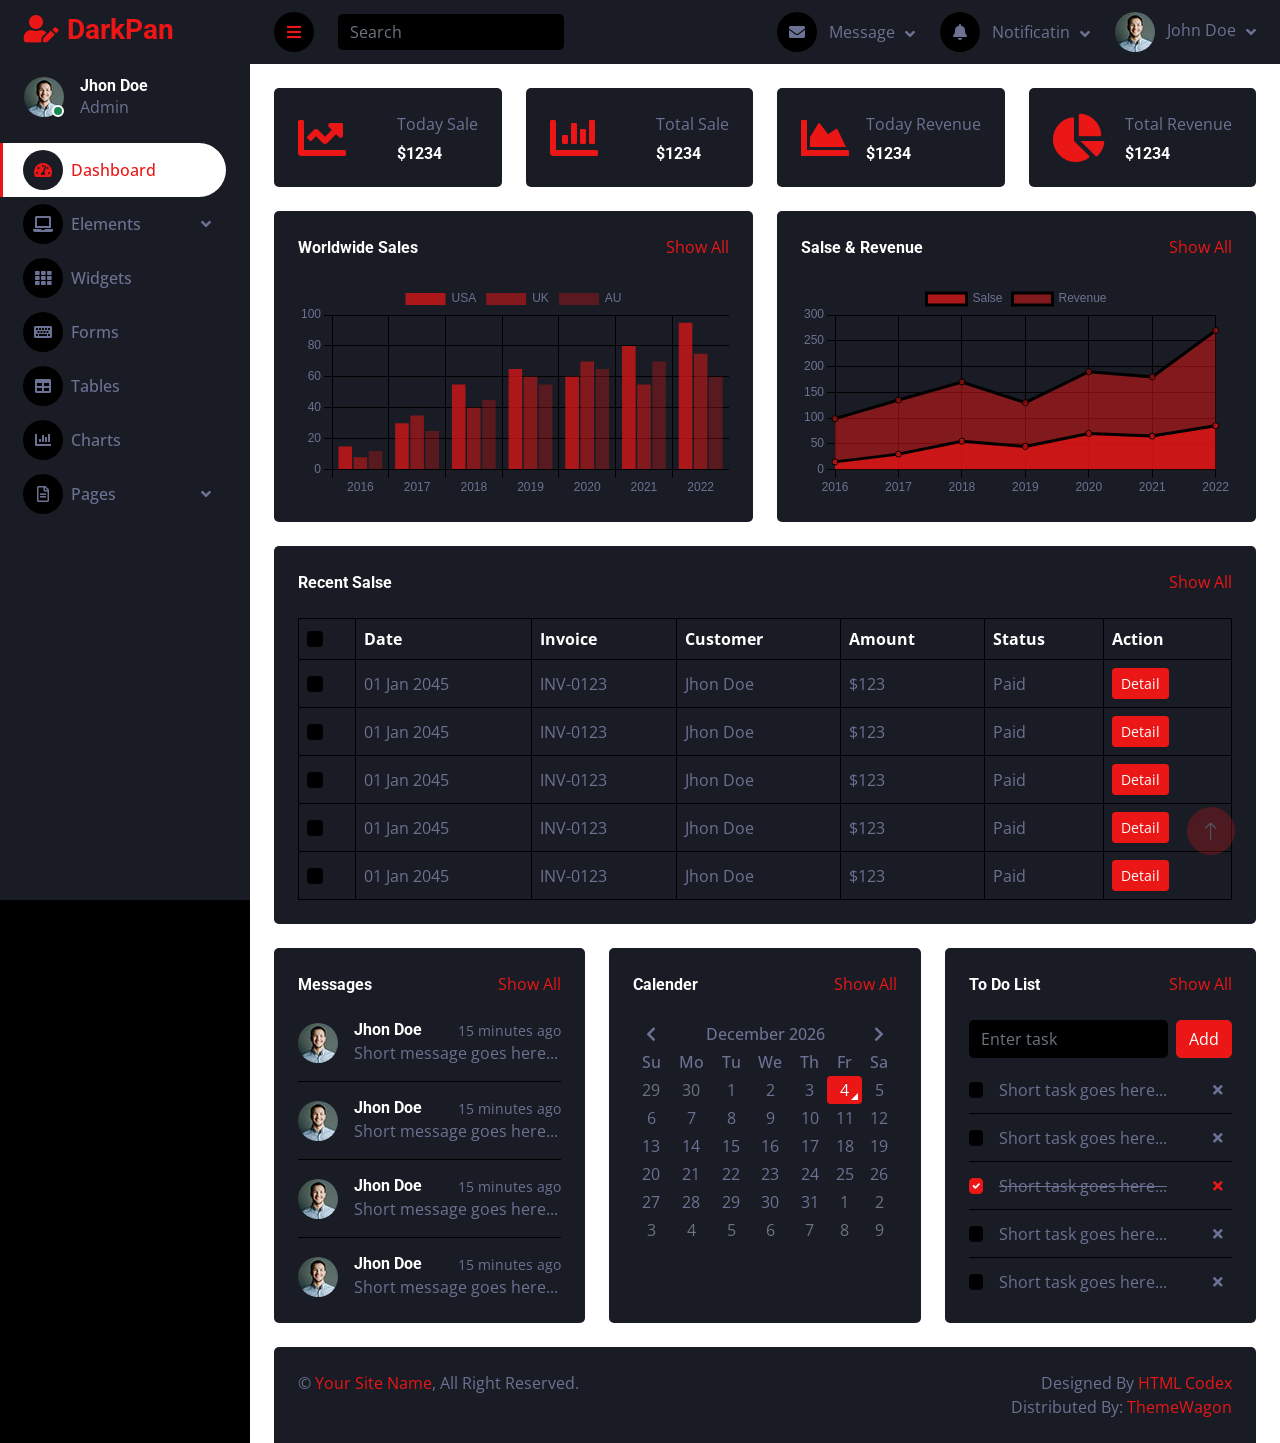
<file: WebBanGiay/WebBanGiay/wwwroot/Admin/index.html>
<!DOCTYPE html>
<html lang="en">

<head>
    <meta charset="utf-8">
    <title>DarkPan - Bootstrap 5 Admin Template</title>
    <meta content="width=device-width, initial-scale=1.0" name="viewport">
    <meta content="" name="keywords">
    <meta content="" name="description">

    <!-- Favicon -->
    <link href="img/favicon.ico" rel="icon">

    <!-- Google Web Fonts -->
    <link rel="preconnect" href="https://fonts.googleapis.com">
    <link rel="preconnect" href="https://fonts.gstatic.com" crossorigin>
    <link href="https://fonts.googleapis.com/css2?family=Open+Sans:wght@400;600&family=Roboto:wght@500;700&display=swap" rel="stylesheet"> 
    
    <!-- Icon Font Stylesheet -->
    <link href="https://cdnjs.cloudflare.com/ajax/libs/font-awesome/5.10.0/css/all.min.css" rel="stylesheet">
    <link href="https://cdn.jsdelivr.net/npm/bootstrap-icons@1.4.1/font/bootstrap-icons.css" rel="stylesheet">

    <!-- Libraries Stylesheet -->
    <link href="lib/owlcarousel/assets/owl.carousel.min.css" rel="stylesheet">
    <link href="lib/tempusdominus/css/tempusdominus-bootstrap-4.min.css" rel="stylesheet" />

    <!-- Customized Bootstrap Stylesheet -->
    <link href="css/bootstrap.min.css" rel="stylesheet">

    <!-- Template Stylesheet -->
    <link href="css/style.css" rel="stylesheet">
</head>

<body>
    <div class="container-fluid position-relative d-flex p-0">
        <!-- Spinner Start -->
        <div id="spinner" class="show bg-dark position-fixed translate-middle w-100 vh-100 top-50 start-50 d-flex align-items-center justify-content-center">
            <div class="spinner-border text-primary" style="width: 3rem; height: 3rem;" role="status">
                <span class="sr-only">Loading...</span>
            </div>
        </div>
        <!-- Spinner End -->


        <!-- Sidebar Start -->
        <div class="sidebar pe-4 pb-3">
            <nav class="navbar bg-secondary navbar-dark">
                <a href="index.html" class="navbar-brand mx-4 mb-3">
                    <h3 class="text-primary"><i class="fa fa-user-edit me-2"></i>DarkPan</h3>
                </a>
                <div class="d-flex align-items-center ms-4 mb-4">
                    <div class="position-relative">
                        <img class="rounded-circle" src="img/user.jpg" alt="" style="width: 40px; height: 40px;">
                        <div class="bg-success rounded-circle border border-2 border-white position-absolute end-0 bottom-0 p-1"></div>
                    </div>
                    <div class="ms-3">
                        <h6 class="mb-0">Jhon Doe</h6>
                        <span>Admin</span>
                    </div>
                </div>
                <div class="navbar-nav w-100">
                    <a href="index.html" class="nav-item nav-link active"><i class="fa fa-tachometer-alt me-2"></i>Dashboard</a>
                    <div class="nav-item dropdown">
                        <a href="#" class="nav-link dropdown-toggle" data-bs-toggle="dropdown"><i class="fa fa-laptop me-2"></i>Elements</a>
                        <div class="dropdown-menu bg-transparent border-0">
                            <a href="button.html" class="dropdown-item">Buttons</a>
                            <a href="typography.html" class="dropdown-item">Typography</a>
                            <a href="element.html" class="dropdown-item">Other Elements</a>
                        </div>
                    </div>
                    <a href="widget.html" class="nav-item nav-link"><i class="fa fa-th me-2"></i>Widgets</a>
                    <a href="form.html" class="nav-item nav-link"><i class="fa fa-keyboard me-2"></i>Forms</a>
                    <a href="table.html" class="nav-item nav-link"><i class="fa fa-table me-2"></i>Tables</a>
                    <a href="chart.html" class="nav-item nav-link"><i class="fa fa-chart-bar me-2"></i>Charts</a>
                    <div class="nav-item dropdown">
                        <a href="#" class="nav-link dropdown-toggle" data-bs-toggle="dropdown"><i class="far fa-file-alt me-2"></i>Pages</a>
                        <div class="dropdown-menu bg-transparent border-0">
                            <a href="signin.html" class="dropdown-item">Sign In</a>
                            <a href="signup.html" class="dropdown-item">Sign Up</a>
                            <a href="404.html" class="dropdown-item">404 Error</a>
                            <a href="blank.html" class="dropdown-item">Blank Page</a>
                        </div>
                    </div>
                </div>
            </nav>
        </div>
        <!-- Sidebar End -->


        <!-- Content Start -->
        <div class="content">
            <!-- Navbar Start -->
            <nav class="navbar navbar-expand bg-secondary navbar-dark sticky-top px-4 py-0">
                <a href="index.html" class="navbar-brand d-flex d-lg-none me-4">
                    <h2 class="text-primary mb-0"><i class="fa fa-user-edit"></i></h2>
                </a>
                <a href="#" class="sidebar-toggler flex-shrink-0">
                    <i class="fa fa-bars"></i>
                </a>
                <form class="d-none d-md-flex ms-4">
                    <input class="form-control bg-dark border-0" type="search" placeholder="Search">
                </form>
                <div class="navbar-nav align-items-center ms-auto">
                    <div class="nav-item dropdown">
                        <a href="#" class="nav-link dropdown-toggle" data-bs-toggle="dropdown">
                            <i class="fa fa-envelope me-lg-2"></i>
                            <span class="d-none d-lg-inline-flex">Message</span>
                        </a>
                        <div class="dropdown-menu dropdown-menu-end bg-secondary border-0 rounded-0 rounded-bottom m-0">
                            <a href="#" class="dropdown-item">
                                <div class="d-flex align-items-center">
                                    <img class="rounded-circle" src="img/user.jpg" alt="" style="width: 40px; height: 40px;">
                                    <div class="ms-2">
                                        <h6 class="fw-normal mb-0">Jhon send you a message</h6>
                                        <small>15 minutes ago</small>
                                    </div>
                                </div>
                            </a>
                            <hr class="dropdown-divider">
                            <a href="#" class="dropdown-item">
                                <div class="d-flex align-items-center">
                                    <img class="rounded-circle" src="img/user.jpg" alt="" style="width: 40px; height: 40px;">
                                    <div class="ms-2">
                                        <h6 class="fw-normal mb-0">Jhon send you a message</h6>
                                        <small>15 minutes ago</small>
                                    </div>
                                </div>
                            </a>
                            <hr class="dropdown-divider">
                            <a href="#" class="dropdown-item">
                                <div class="d-flex align-items-center">
                                    <img class="rounded-circle" src="img/user.jpg" alt="" style="width: 40px; height: 40px;">
                                    <div class="ms-2">
                                        <h6 class="fw-normal mb-0">Jhon send you a message</h6>
                                        <small>15 minutes ago</small>
                                    </div>
                                </div>
                            </a>
                            <hr class="dropdown-divider">
                            <a href="#" class="dropdown-item text-center">See all message</a>
                        </div>
                    </div>
                    <div class="nav-item dropdown">
                        <a href="#" class="nav-link dropdown-toggle" data-bs-toggle="dropdown">
                            <i class="fa fa-bell me-lg-2"></i>
                            <span class="d-none d-lg-inline-flex">Notificatin</span>
                        </a>
                        <div class="dropdown-menu dropdown-menu-end bg-secondary border-0 rounded-0 rounded-bottom m-0">
                            <a href="#" class="dropdown-item">
                                <h6 class="fw-normal mb-0">Profile updated</h6>
                                <small>15 minutes ago</small>
                            </a>
                            <hr class="dropdown-divider">
                            <a href="#" class="dropdown-item">
                                <h6 class="fw-normal mb-0">New user added</h6>
                                <small>15 minutes ago</small>
                            </a>
                            <hr class="dropdown-divider">
                            <a href="#" class="dropdown-item">
                                <h6 class="fw-normal mb-0">Password changed</h6>
                                <small>15 minutes ago</small>
                            </a>
                            <hr class="dropdown-divider">
                            <a href="#" class="dropdown-item text-center">See all notifications</a>
                        </div>
                    </div>
                    <div class="nav-item dropdown">
                        <a href="#" class="nav-link dropdown-toggle" data-bs-toggle="dropdown">
                            <img class="rounded-circle me-lg-2" src="img/user.jpg" alt="" style="width: 40px; height: 40px;">
                            <span class="d-none d-lg-inline-flex">John Doe</span>
                        </a>
                        <div class="dropdown-menu dropdown-menu-end bg-secondary border-0 rounded-0 rounded-bottom m-0">
                            <a href="#" class="dropdown-item">My Profile</a>
                            <a href="#" class="dropdown-item">Settings</a>
                            <a href="#" class="dropdown-item">Log Out</a>
                        </div>
                    </div>
                </div>
            </nav>
            <!-- Navbar End -->


            <!-- Sale & Revenue Start -->
            <div class="container-fluid pt-4 px-4">
                <div class="row g-4">
                    <div class="col-sm-6 col-xl-3">
                        <div class="bg-secondary rounded d-flex align-items-center justify-content-between p-4">
                            <i class="fa fa-chart-line fa-3x text-primary"></i>
                            <div class="ms-3">
                                <p class="mb-2">Today Sale</p>
                                <h6 class="mb-0">$1234</h6>
                            </div>
                        </div>
                    </div>
                    <div class="col-sm-6 col-xl-3">
                        <div class="bg-secondary rounded d-flex align-items-center justify-content-between p-4">
                            <i class="fa fa-chart-bar fa-3x text-primary"></i>
                            <div class="ms-3">
                                <p class="mb-2">Total Sale</p>
                                <h6 class="mb-0">$1234</h6>
                            </div>
                        </div>
                    </div>
                    <div class="col-sm-6 col-xl-3">
                        <div class="bg-secondary rounded d-flex align-items-center justify-content-between p-4">
                            <i class="fa fa-chart-area fa-3x text-primary"></i>
                            <div class="ms-3">
                                <p class="mb-2">Today Revenue</p>
                                <h6 class="mb-0">$1234</h6>
                            </div>
                        </div>
                    </div>
                    <div class="col-sm-6 col-xl-3">
                        <div class="bg-secondary rounded d-flex align-items-center justify-content-between p-4">
                            <i class="fa fa-chart-pie fa-3x text-primary"></i>
                            <div class="ms-3">
                                <p class="mb-2">Total Revenue</p>
                                <h6 class="mb-0">$1234</h6>
                            </div>
                        </div>
                    </div>
                </div>
            </div>
            <!-- Sale & Revenue End -->


            <!-- Sales Chart Start -->
            <div class="container-fluid pt-4 px-4">
                <div class="row g-4">
                    <div class="col-sm-12 col-xl-6">
                        <div class="bg-secondary text-center rounded p-4">
                            <div class="d-flex align-items-center justify-content-between mb-4">
                                <h6 class="mb-0">Worldwide Sales</h6>
                                <a href="">Show All</a>
                            </div>
                            <canvas id="worldwide-sales"></canvas>
                        </div>
                    </div>
                    <div class="col-sm-12 col-xl-6">
                        <div class="bg-secondary text-center rounded p-4">
                            <div class="d-flex align-items-center justify-content-between mb-4">
                                <h6 class="mb-0">Salse & Revenue</h6>
                                <a href="">Show All</a>
                            </div>
                            <canvas id="salse-revenue"></canvas>
                        </div>
                    </div>
                </div>
            </div>
            <!-- Sales Chart End -->


            <!-- Recent Sales Start -->
            <div class="container-fluid pt-4 px-4">
                <div class="bg-secondary text-center rounded p-4">
                    <div class="d-flex align-items-center justify-content-between mb-4">
                        <h6 class="mb-0">Recent Salse</h6>
                        <a href="">Show All</a>
                    </div>
                    <div class="table-responsive">
                        <table class="table text-start align-middle table-bordered table-hover mb-0">
                            <thead>
                                <tr class="text-white">
                                    <th scope="col"><input class="form-check-input" type="checkbox"></th>
                                    <th scope="col">Date</th>
                                    <th scope="col">Invoice</th>
                                    <th scope="col">Customer</th>
                                    <th scope="col">Amount</th>
                                    <th scope="col">Status</th>
                                    <th scope="col">Action</th>
                                </tr>
                            </thead>
                            <tbody>
                                <tr>
                                    <td><input class="form-check-input" type="checkbox"></td>
                                    <td>01 Jan 2045</td>
                                    <td>INV-0123</td>
                                    <td>Jhon Doe</td>
                                    <td>$123</td>
                                    <td>Paid</td>
                                    <td><a class="btn btn-sm btn-primary" href="">Detail</a></td>
                                </tr>
                                <tr>
                                    <td><input class="form-check-input" type="checkbox"></td>
                                    <td>01 Jan 2045</td>
                                    <td>INV-0123</td>
                                    <td>Jhon Doe</td>
                                    <td>$123</td>
                                    <td>Paid</td>
                                    <td><a class="btn btn-sm btn-primary" href="">Detail</a></td>
                                </tr>
                                <tr>
                                    <td><input class="form-check-input" type="checkbox"></td>
                                    <td>01 Jan 2045</td>
                                    <td>INV-0123</td>
                                    <td>Jhon Doe</td>
                                    <td>$123</td>
                                    <td>Paid</td>
                                    <td><a class="btn btn-sm btn-primary" href="">Detail</a></td>
                                </tr>
                                <tr>
                                    <td><input class="form-check-input" type="checkbox"></td>
                                    <td>01 Jan 2045</td>
                                    <td>INV-0123</td>
                                    <td>Jhon Doe</td>
                                    <td>$123</td>
                                    <td>Paid</td>
                                    <td><a class="btn btn-sm btn-primary" href="">Detail</a></td>
                                </tr>
                                <tr>
                                    <td><input class="form-check-input" type="checkbox"></td>
                                    <td>01 Jan 2045</td>
                                    <td>INV-0123</td>
                                    <td>Jhon Doe</td>
                                    <td>$123</td>
                                    <td>Paid</td>
                                    <td><a class="btn btn-sm btn-primary" href="">Detail</a></td>
                                </tr>
                            </tbody>
                        </table>
                    </div>
                </div>
            </div>
            <!-- Recent Sales End -->


            <!-- Widgets Start -->
            <div class="container-fluid pt-4 px-4">
                <div class="row g-4">
                    <div class="col-sm-12 col-md-6 col-xl-4">
                        <div class="h-100 bg-secondary rounded p-4">
                            <div class="d-flex align-items-center justify-content-between mb-2">
                                <h6 class="mb-0">Messages</h6>
                                <a href="">Show All</a>
                            </div>
                            <div class="d-flex align-items-center border-bottom py-3">
                                <img class="rounded-circle flex-shrink-0" src="img/user.jpg" alt="" style="width: 40px; height: 40px;">
                                <div class="w-100 ms-3">
                                    <div class="d-flex w-100 justify-content-between">
                                        <h6 class="mb-0">Jhon Doe</h6>
                                        <small>15 minutes ago</small>
                                    </div>
                                    <span>Short message goes here...</span>
                                </div>
                            </div>
                            <div class="d-flex align-items-center border-bottom py-3">
                                <img class="rounded-circle flex-shrink-0" src="img/user.jpg" alt="" style="width: 40px; height: 40px;">
                                <div class="w-100 ms-3">
                                    <div class="d-flex w-100 justify-content-between">
                                        <h6 class="mb-0">Jhon Doe</h6>
                                        <small>15 minutes ago</small>
                                    </div>
                                    <span>Short message goes here...</span>
                                </div>
                            </div>
                            <div class="d-flex align-items-center border-bottom py-3">
                                <img class="rounded-circle flex-shrink-0" src="img/user.jpg" alt="" style="width: 40px; height: 40px;">
                                <div class="w-100 ms-3">
                                    <div class="d-flex w-100 justify-content-between">
                                        <h6 class="mb-0">Jhon Doe</h6>
                                        <small>15 minutes ago</small>
                                    </div>
                                    <span>Short message goes here...</span>
                                </div>
                            </div>
                            <div class="d-flex align-items-center pt-3">
                                <img class="rounded-circle flex-shrink-0" src="img/user.jpg" alt="" style="width: 40px; height: 40px;">
                                <div class="w-100 ms-3">
                                    <div class="d-flex w-100 justify-content-between">
                                        <h6 class="mb-0">Jhon Doe</h6>
                                        <small>15 minutes ago</small>
                                    </div>
                                    <span>Short message goes here...</span>
                                </div>
                            </div>
                        </div>
                    </div>
                    <div class="col-sm-12 col-md-6 col-xl-4">
                        <div class="h-100 bg-secondary rounded p-4">
                            <div class="d-flex align-items-center justify-content-between mb-4">
                                <h6 class="mb-0">Calender</h6>
                                <a href="">Show All</a>
                            </div>
                            <div id="calender"></div>
                        </div>
                    </div>
                    <div class="col-sm-12 col-md-6 col-xl-4">
                        <div class="h-100 bg-secondary rounded p-4">
                            <div class="d-flex align-items-center justify-content-between mb-4">
                                <h6 class="mb-0">To Do List</h6>
                                <a href="">Show All</a>
                            </div>
                            <div class="d-flex mb-2">
                                <input class="form-control bg-dark border-0" type="text" placeholder="Enter task">
                                <button type="button" class="btn btn-primary ms-2">Add</button>
                            </div>
                            <div class="d-flex align-items-center border-bottom py-2">
                                <input class="form-check-input m-0" type="checkbox">
                                <div class="w-100 ms-3">
                                    <div class="d-flex w-100 align-items-center justify-content-between">
                                        <span>Short task goes here...</span>
                                        <button class="btn btn-sm"><i class="fa fa-times"></i></button>
                                    </div>
                                </div>
                            </div>
                            <div class="d-flex align-items-center border-bottom py-2">
                                <input class="form-check-input m-0" type="checkbox">
                                <div class="w-100 ms-3">
                                    <div class="d-flex w-100 align-items-center justify-content-between">
                                        <span>Short task goes here...</span>
                                        <button class="btn btn-sm"><i class="fa fa-times"></i></button>
                                    </div>
                                </div>
                            </div>
                            <div class="d-flex align-items-center border-bottom py-2">
                                <input class="form-check-input m-0" type="checkbox" checked>
                                <div class="w-100 ms-3">
                                    <div class="d-flex w-100 align-items-center justify-content-between">
                                        <span><del>Short task goes here...</del></span>
                                        <button class="btn btn-sm text-primary"><i class="fa fa-times"></i></button>
                                    </div>
                                </div>
                            </div>
                            <div class="d-flex align-items-center border-bottom py-2">
                                <input class="form-check-input m-0" type="checkbox">
                                <div class="w-100 ms-3">
                                    <div class="d-flex w-100 align-items-center justify-content-between">
                                        <span>Short task goes here...</span>
                                        <button class="btn btn-sm"><i class="fa fa-times"></i></button>
                                    </div>
                                </div>
                            </div>
                            <div class="d-flex align-items-center pt-2">
                                <input class="form-check-input m-0" type="checkbox">
                                <div class="w-100 ms-3">
                                    <div class="d-flex w-100 align-items-center justify-content-between">
                                        <span>Short task goes here...</span>
                                        <button class="btn btn-sm"><i class="fa fa-times"></i></button>
                                    </div>
                                </div>
                            </div>
                        </div>
                    </div>
                </div>
            </div>
            <!-- Widgets End -->


            <!-- Footer Start -->
            <div class="container-fluid pt-4 px-4">
                <div class="bg-secondary rounded-top p-4">
                    <div class="row">
                        <div class="col-12 col-sm-6 text-center text-sm-start">
                            &copy; <a href="#">Your Site Name</a>, All Right Reserved. 
                        </div>
                        <div class="col-12 col-sm-6 text-center text-sm-end">
                            <!--/*** This template is free as long as you keep the footer author’s credit link/attribution link/backlink. If you'd like to use the template without the footer author’s credit link/attribution link/backlink, you can purchase the Credit Removal License from "https://htmlcodex.com/credit-removal". Thank you for your support. ***/-->
                            Designed By <a href="https://htmlcodex.com">HTML Codex</a>
                            <br>Distributed By: <a href="https://themewagon.com" target="_blank">ThemeWagon</a>
                        </div>
                    </div>
                </div>
            </div>
            <!-- Footer End -->
        </div>
        <!-- Content End -->


        <!-- Back to Top -->
        <a href="#" class="btn btn-lg btn-primary btn-lg-square back-to-top"><i class="bi bi-arrow-up"></i></a>
    </div>

    <!-- JavaScript Libraries -->
    <script src="https://code.jquery.com/jquery-3.4.1.min.js"></script>
    <script src="https://cdn.jsdelivr.net/npm/bootstrap@5.0.0/dist/js/bootstrap.bundle.min.js"></script>
    <script src="lib/chart/chart.min.js"></script>
    <script src="lib/easing/easing.min.js"></script>
    <script src="lib/waypoints/waypoints.min.js"></script>
    <script src="lib/owlcarousel/owl.carousel.min.js"></script>
    <script src="lib/tempusdominus/js/moment.min.js"></script>
    <script src="lib/tempusdominus/js/moment-timezone.min.js"></script>
    <script src="lib/tempusdominus/js/tempusdominus-bootstrap-4.min.js"></script>

    <!-- Template Javascript -->
    <script src="js/main.js"></script>
</body>

</html>
</file>
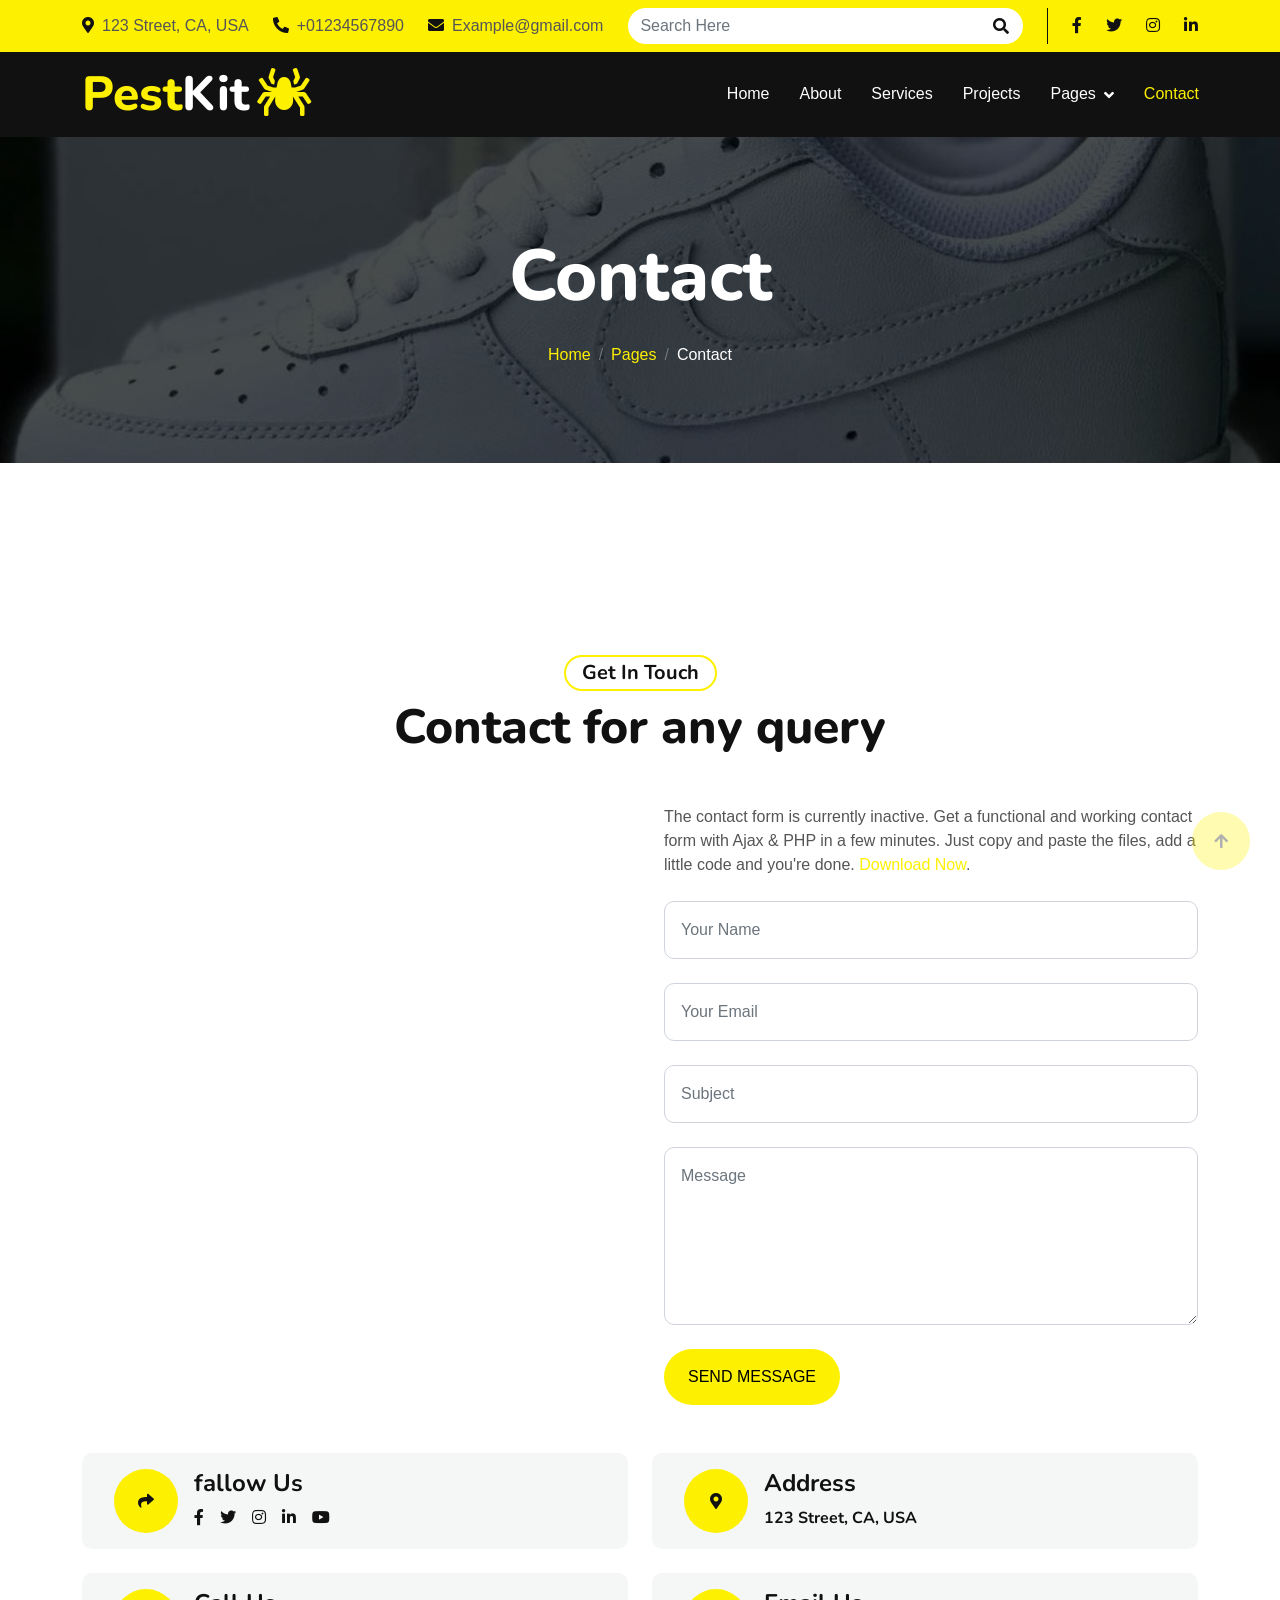
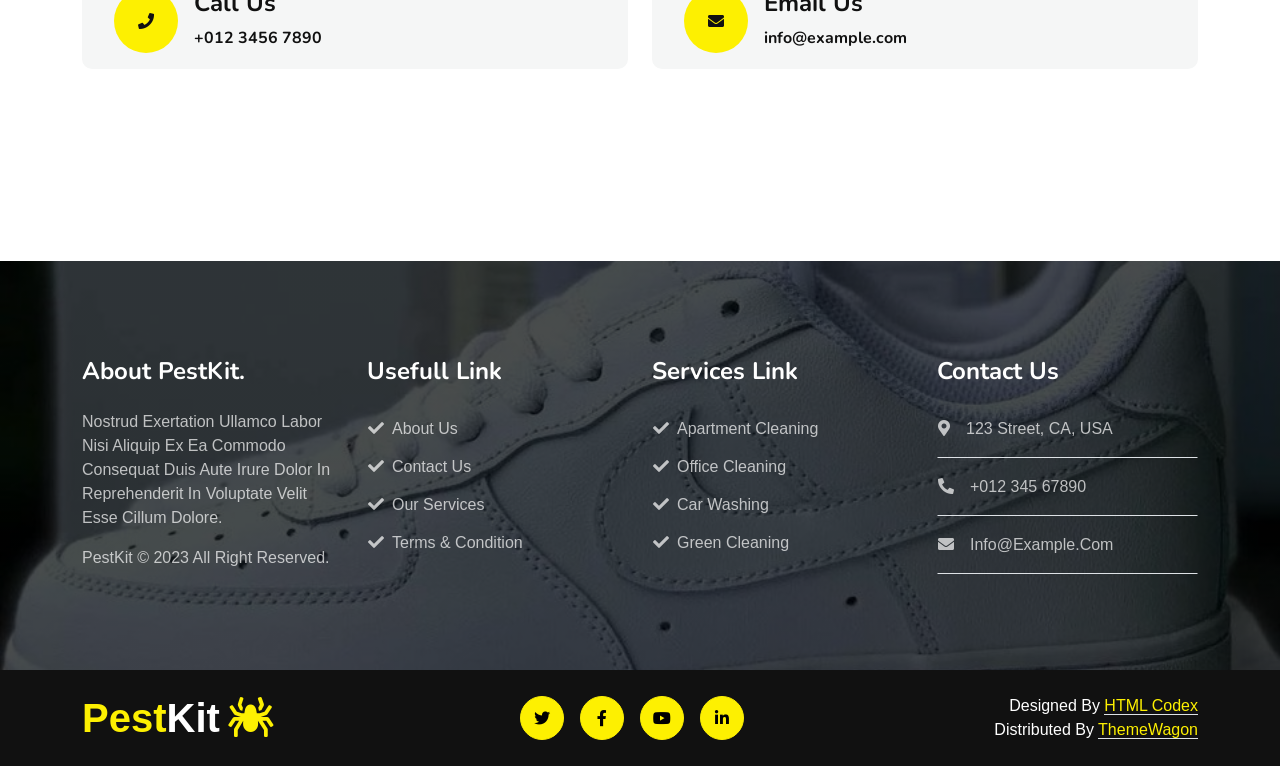
<file: WebBanGiay/WebBanGiay/wwwroot/contact.html>
<!DOCTYPE html>
<html lang="en">

    <head>
        <meta charset="utf-8">
        <title>PestKit - Pest Control Website Template</title>
        <meta content="width=device-width, initial-scale=1.0" name="viewport">
        <meta content="" name="keywords">
        <meta content="" name="description">

        <!-- Google Web Fonts -->
        <link rel="preconnect" href="https://fonts.googleapis.com">
        <link rel="preconnect" href="https://fonts.gstatic.com" crossorigin>
        <link href="https://fonts.googleapis.com/css2?family=Nunito:wght@600;700;800&display=swap" rel="stylesheet"> 
        <link href="https://fonts.googleapis.com/css2?family=Open+Sans:wght@400;500&display=swap" rel="stylesheet">

        <!-- Icon Font Stylesheet -->
        <link href="https://cdnjs.cloudflare.com/ajax/libs/font-awesome/5.10.0/css/all.min.css" rel="stylesheet">
        <link href="https://cdn.jsdelivr.net/npm/bootstrap-icons@1.4.1/font/bootstrap-icons.css" rel="stylesheet">

        <!-- Libraries Stylesheet -->
        <link href="lib/animate/animate.min.css" rel="stylesheet">
        <link href="lib/owlcarousel/assets/owl.carousel.min.css" rel="stylesheet">

        <!-- Customized Bootstrap Stylesheet -->
        <link href="css/bootstrap.min.css" rel="stylesheet">

        <!-- Template Stylesheet -->
        <link href="css/style.css" rel="stylesheet">
    </head>

    <body>
        <!-- Spinner Start -->
        <div id="spinner" class="show w-100 vh-100 bg-white position-fixed translate-middle top-50 start-50 d-flex align-items-center justify-content-center">
            <div class="spinner-grow text-primary" role="status"></div>
        </div>
        <!-- Spinner End -->

        <!-- Topbar Start -->
        <div class="container-fluid topbar-top bg-primary">
            <div class="container">
                <div class="d-flex justify-content-between topbar py-2">
                    <div class="d-flex align-items-center flex-shrink-0 topbar-info">
                        <a href="#" class="me-4 text-secondary"><i class="fas fa-map-marker-alt me-2 text-dark"></i>123 Street, CA, USA</a>
                        <a href="#" class="me-4 text-secondary"><i class="fas fa-phone-alt me-2 text-dark"></i>+01234567890</a>
                        <a href="#" class="text-secondary"><i class="fas fa-envelope me-2 text-dark"></i>Example@gmail.com</a>
                    </div>
                    <div class="text-end pe-4 me-4 border-end border-dark search-btn">
                        <div class="search-form">
                            <form method="post" action="index.html">
                                <div class="form-group">
                                    <div class="d-flex">
                                        <input type="search" class="form-control border-0 rounded-pill" name="search-input" value="" placeholder="Search Here" required=""/>
                                        <button type="submit" value="Search Now!" class="btn"><i class="fa fa-search text-dark"></i></button>
                                    </div>
                                </div>
                            </form>
                        </div>
                    </div>
                    <div class="d-flex align-items-center justify-content-center topbar-icon">
                        <a href="#" class="me-4"><i class="fab fa-facebook-f text-dark"></i></a>
                        <a href="#" class="me-4"><i class="fab fa-twitter text-dark"></i></a>
                        <a href="#" class="me-4"><i class="fab fa-instagram text-dark"></i></a>
                        <a href="#" class=""><i class="fab fa-linkedin-in text-dark"></i></a>
                    </div>
                </div>
            </div>
        </div>
        <!-- Topbar End -->


        <!-- Navbar Start -->
        <div class="container-fluid bg-dark">
            <div class="container">
                <nav class="navbar navbar-dark navbar-expand-lg py-lg-0">
                    <a href="index.html" class="navbar-brand">
                        <h1 class="text-primary mb-0 display-5">Pest<span class="text-white">Kit</span><i class="fa fa-spider text-primary ms-2"></i></h1>
                    </a>
                    <button class="navbar-toggler bg-primary" type="button" data-bs-toggle="collapse" data-bs-target="#navbarCollapse">
                        <span class="fa fa-bars text-dark"></span>
                    </button>
                    <div class="collapse navbar-collapse me-n3" id="navbarCollapse">
                        <div class="navbar-nav ms-auto">
                            <a href="index.html" class="nav-item nav-link">Home</a>
                            <a href="about.html" class="nav-item nav-link">About</a>
                            <a href="service.html" class="nav-item nav-link">Services</a>
                            <a href="project.html" class="nav-item nav-link">Projects</a>
                            <div class="nav-item dropdown">
                                <a href="#" class="nav-link dropdown-toggle" data-bs-toggle="dropdown">Pages</a>
                                <div class="dropdown-menu m-0 bg-primary">
                                    <a href="price.html" class="dropdown-item">Pricing Plan</a>
                                    <a href="blog.html" class="dropdown-item">Blog Post</a>
                                    <a href="team.html" class="dropdown-item">Team Members</a>
                                    <a href="testimonial.html" class="dropdown-item">Testimonial</a>
                                    <a href="404.html" class="dropdown-item">404 Page</a>
                                </div>
                            </div>
                            <a href="contact.html" class="nav-item nav-link active">Contact</a>
                        </div>
                    </div>
                </nav>
            </div>
        </div>
        <!-- Navbar End -->

        
        <!-- Page Header Start -->
        <div class="container-fluid page-header py-5">
            <div class="container text-center py-5">
                <h1 class="display-2 text-white mb-4 animated slideInDown">Contact</h1>
                <nav aria-label="breadcrumb">
                    <ol class="breadcrumb justify-content-center mb-0 animated slideInDown">
                        <li class="breadcrumb-item"><a href="#">Home</a></li>
                        <li class="breadcrumb-item"><a href="#">Pages</a></li>
                        <li class="breadcrumb-item text-white" aria-current="page">Contact</li>
                    </ol>
                </nav>
            </div>
        </div>
        <!-- Page Header End -->


        <!-- Contact Start -->
        <div class="container-fluid py-5">
            <div class="container py-5">
                <div class="text-center mb-5 wow fadeInUp" data-wow-delay=".3s">
                    <h5 class="mb-2 px-3 py-1 text-dark rounded-pill d-inline-block border border-2 border-primary">Get In Touch</h5>
                    <h1 class="display-5 w-50 mx-auto">Contact for any query</h1>
                </div>
                <div class="row g-5 mb-5">
                    <div class="col-lg-6 wow fadeInUp" data-wow-delay=".3s">
                        <div class="h-100">
                            <iframe src="https://www.google.com/maps/embed?pb=!1m18!1m12!1m3!1d3001583.639214438!2d-78.4099249913019!3d42.71993723844549!2m3!1f0!2f0!3f0!3m2!1i1024!2i768!4f13.1!3m3!1m2!1s0x4ccc4bf0f123a5a9%3A0xddcfc6c1de189567!2sNew%20York%2C%20USA!5e0!3m2!1sen!2sbd!4v1687175686342!5m2!1sen!2sbd" class="border-0 rounded w-100 h-100" allowfullscreen="" loading="lazy" referrerpolicy="no-referrer-when-downgrade"></iframe>
                        </div>
                    </div>
                    <div class="col-lg-6 wow fadeInUp" data-wow-delay=".5s">
						<p class="mb-4">The contact form is currently inactive. Get a functional and working contact form with Ajax & PHP in a few minutes. Just copy and paste the files, add a little code and you're done. <a href="https://htmlcodex.com/contact-form">Download Now</a>.</p>
                        <div class="rounded contact-form">
                            <div class="mb-4">
                                <input type="text" class="form-control p-3" placeholder="Your Name">
                            </div>
                            <div class="mb-4">
                                <input type="email" class="form-control p-3" placeholder="Your Email">
                            </div>
                            <div class="mb-4">
                                <input type="text" class="form-control p-3" placeholder="Subject">
                            </div>
                            <div class="mb-4">
                                <textarea class="w-100 form-control p-3" rows="6" cols="10" placeholder="Message"></textarea>
                            </div>
                            <button class="btn btn-primary border-0 py-3 px-4 rounded-pill" type="button">Send Message</button>
                        </div>
                    </div>
                </div>
                <div class="row g-4 wow fadeInUp" data-wow-delay=".3s">
                    <div class="col-xxl-3 col-lg-6 col-md-6 col-sm-12">
                        <div class="d-flex bg-light p-3 rounded contact-btn-link">
                            <div class="flex-shrink-0 d-flex align-items-center justify-content-center bg-primary rounded-circle p-3 ms-3" style="width: 64px; height: 64px;">
                                <i class="fa fa-share text-dark"></i>
                            </div>
                            <div class="ms-3 contact-link">
                                <h4 class="text-dark">fallow Us</h4>
                                <div class="d-flex justify-content-center">
                                    <a class="pe-2" href="#"><i class="fab fa-facebook-f text-dark"></i></a>
                                    <a class="px-2" href="#"><i class="fab fa-twitter text-dark"></i></a>
                                    <a class="px-2" href="#"><i class="fab fa-instagram text-dark"></i></a>
                                    <a class="px-2" href="#"><i class="fab fa-linkedin-in text-dark"></i></a>
                                    <a class="px-2" href="#"><i class="fab fa-youtube text-dark"></i></a>
                                </div>
                            </div>
                        </div>
                    </div>
                    <div class="col-xxl-3 col-lg-6 col-md-6 col-sm-12">
                        <div class="d-flex bg-light p-3 rounded contact-btn-link">
                            <div class="d-flex align-items-center justify-content-center bg-primary rounded-circle p-3 ms-3" style="width: 64px; height: 64px;">
                                <i class="fas fa-map-marker-alt text-dark"></i>
                            </div>
                            <div class="ms-3 contact-link">
                                <h4 class="text-dark">Address</h4>
                                <a href="#">
                                    <h5 class="text-dark d-inline fs-6">123 Street, CA, USA</h5>
                                </a>
                            </div>
                        </div>
                    </div>
                    <div class="col-xxl-3 col-lg-6 col-md-6 col-sm-12">
                        <div class="d-flex bg-light p-3 rounded contact-btn-link">
                            <div class="d-flex align-items-center justify-content-center bg-primary rounded-circle p-3 ms-3" style="width: 64px; height: 64px;">
                                <i class="fa fa-phone text-dark"></i>
                            </div>
                            <div class="ms-3 contact-link">
                                <h4 class="text-dark">Call Us</h4>
                                <a class="h5 text-dark fs-6" href="tel:+0123456789">+012 3456 7890</a>
                            </div>
                        </div>
                    </div>
                    <div class="col-xxl-3 col-lg-6 col-md-6 col-sm-12">
                        <div class="d-flex bg-light p-3 rounded contact-btn-link">
                            <div class="d-flex align-items-center justify-content-center bg-primary rounded-circle p-3 ms-3" style="width: 64px; height: 64px;">
                                <i class="fa fa-envelope text-dark"></i>
                            </div>
                            <div class="ms-3 contact-link">
                                <h4 class="text-dark">Email Us</h4>
                                <a class="h5 text-dark fs-6" href="#">info@example.com</a>
                            </div>
                        </div>
                    </div>
                </div>
            </div>
        </div>
        <!-- Contact End -->


        <!-- Footer Start -->
        <div class="container-fluid footer py-5 wow fadeIn" data-wow-delay=".3s">
            <div class="container py-5">
                <div class="row g-4 footer-inner">
                    <div class="col-lg-3 col-md-6">
                        <div class="footer-item">
                            <h4 class="text-white fw-bold mb-4">About PestKit.</h4>
                            <p>Nostrud exertation ullamco labor nisi aliquip ex ea commodo consequat duis aute irure dolor in reprehenderit in voluptate velit esse cillum dolore.</p>
                            <p class="mb-0"><a class="" href="#">PestKit </a> &copy; 2023 All Right Reserved.</p>
                        </div>
                    </div>
                    <div class="col-lg-3 col-md-6">
                        <div class="footer-item">
                            <h4 class="text-white fw-bold mb-4">Usefull Link</h4>
                            <div class="d-flex flex-column align-items-start">
                                <a class="btn btn-link ps-0" href=""><i class="fa fa-check me-2"></i>About Us</a>
                                <a class="btn btn-link ps-0" href=""><i class="fa fa-check me-2"></i>Contact Us</a>
                                <a class="btn btn-link ps-0" href=""><i class="fa fa-check me-2"></i>Our Services</a>
                                <a class="btn btn-link ps-0" href=""><i class="fa fa-check me-2"></i>Terms & Condition</a>
                            </div>
                        </div>
                    </div>
                    <div class="col-lg-3 col-md-6">
                        <div class="footer-item">
                            <h4 class="text-white fw-bold mb-4">Services Link</h4>
                            <div class="d-flex flex-column align-items-start">
                                <a class="btn btn-link ps-0" href=""><i class="fa fa-check me-2"></i>Apartment Cleaning</a>
                                <a class="btn btn-link ps-0" href=""><i class="fa fa-check me-2"></i>Office Cleaning</a>
                                <a class="btn btn-link ps-0" href=""><i class="fa fa-check me-2"></i>Car Washing</a>
                                <a class="btn btn-link ps-0" href=""><i class="fa fa-check me-2"></i>Green Cleaning</a>
                            </div>
                            
                        </div>
                    </div>
                    <div class="col-lg-3 col-md-6">
                        <div class="footer-item">
                            <h4 class="text-white fw-bold mb-4">Contact Us</h4>
                            <a href="" class="btn btn-link w-100 text-start ps-0 pb-3 border-bottom rounded-0"><i class="fa fa-map-marker-alt me-3"></i>123 Street, CA, USA</a>
                            <a href="" class="btn btn-link w-100 text-start ps-0 py-3 border-bottom rounded-0"><i class="fa fa-phone-alt me-3"></i>+012 345 67890</a>
                            <a href="" class="btn btn-link w-100 text-start ps-0 py-3 border-bottom rounded-0"><i class="fa fa-envelope me-3"></i>info@example.com</a>
                        </div>
                    </div>
                </div>
            </div>
        </div>
        <!-- Footer End -->



        <!-- Copyright Start -->
        <div class="container-fluid copyright bg-dark py-4">
            <div class="container">
                <div class="row">
                    <div class="col-md-4 text-center text-md-start mb-3 mb-md-0">
                        <a href="#" class="text-primary mb-0 display-6">Pest<span class="text-white">Kit</span><i class="fa fa-spider text-primary ms-2"></i></a>
                    </div>
                    <div class="col-md-4 copyright-btn text-center text-md-start mb-3 mb-md-0 flex-shrink-0">
                        <a class="btn btn-primary rounded-circle me-3 copyright-icon" href=""><i class="fab fa-twitter"></i></a>
                        <a class="btn btn-primary rounded-circle me-3 copyright-icon" href=""><i class="fab fa-facebook-f"></i></a>
                        <a class="btn btn-primary rounded-circle me-3 copyright-icon" href=""><i class="fab fa-youtube"></i></a>
                        <a class="btn btn-primary rounded-circle me-3 copyright-icon" href=""><i class="fab fa-linkedin-in"></i></a>
                    </div>
                    <div class="col-md-4 my-auto text-center text-md-end text-white">
                        <!--/*** This template is free as long as you keep the below author’s credit link/attribution link/backlink. ***/-->
                        <!--/*** If you'd like to use the template without the below author’s credit link/attribution link/backlink, ***/-->
                        <!--/*** you can purchase the Credit Removal License from "https://htmlcodex.com/credit-removal". ***/-->
                        Designed By <a class="border-bottom" href="https://htmlcodex.com">HTML Codex</a><br>Distributed By <a class="border-bottom" href="https://themewagon.com">ThemeWagon</a>
                    </div>
                </div>
            </div>
        </div>
        <!-- Copyright End -->
        

        <!-- Back to Top -->
        <a href="#" class="btn btn-primary rounded-circle border-3 back-to-top"><i class="fa fa-arrow-up"></i></a>

        
        <!-- JavaScript Libraries -->
        <script src="https://ajax.googleapis.com/ajax/libs/jquery/3.6.4/jquery.min.js"></script>
        <script src="https://code.jquery.com/jquery-3.4.1.min.js"></script>
        <script src="https://cdn.jsdelivr.net/npm/bootstrap@5.0.0/dist/js/bootstrap.bundle.min.js"></script>
        <script src="lib/wow/wow.min.js"></script>
        <script src="lib/easing/easing.min.js"></script>
        <script src="lib/waypoints/waypoints.min.js"></script>
        <script src="lib/owlcarousel/owl.carousel.min.js"></script>

        <!-- Template Javascript -->
        <script src="js/main.js"></script>
    </body>

</html>
</file>
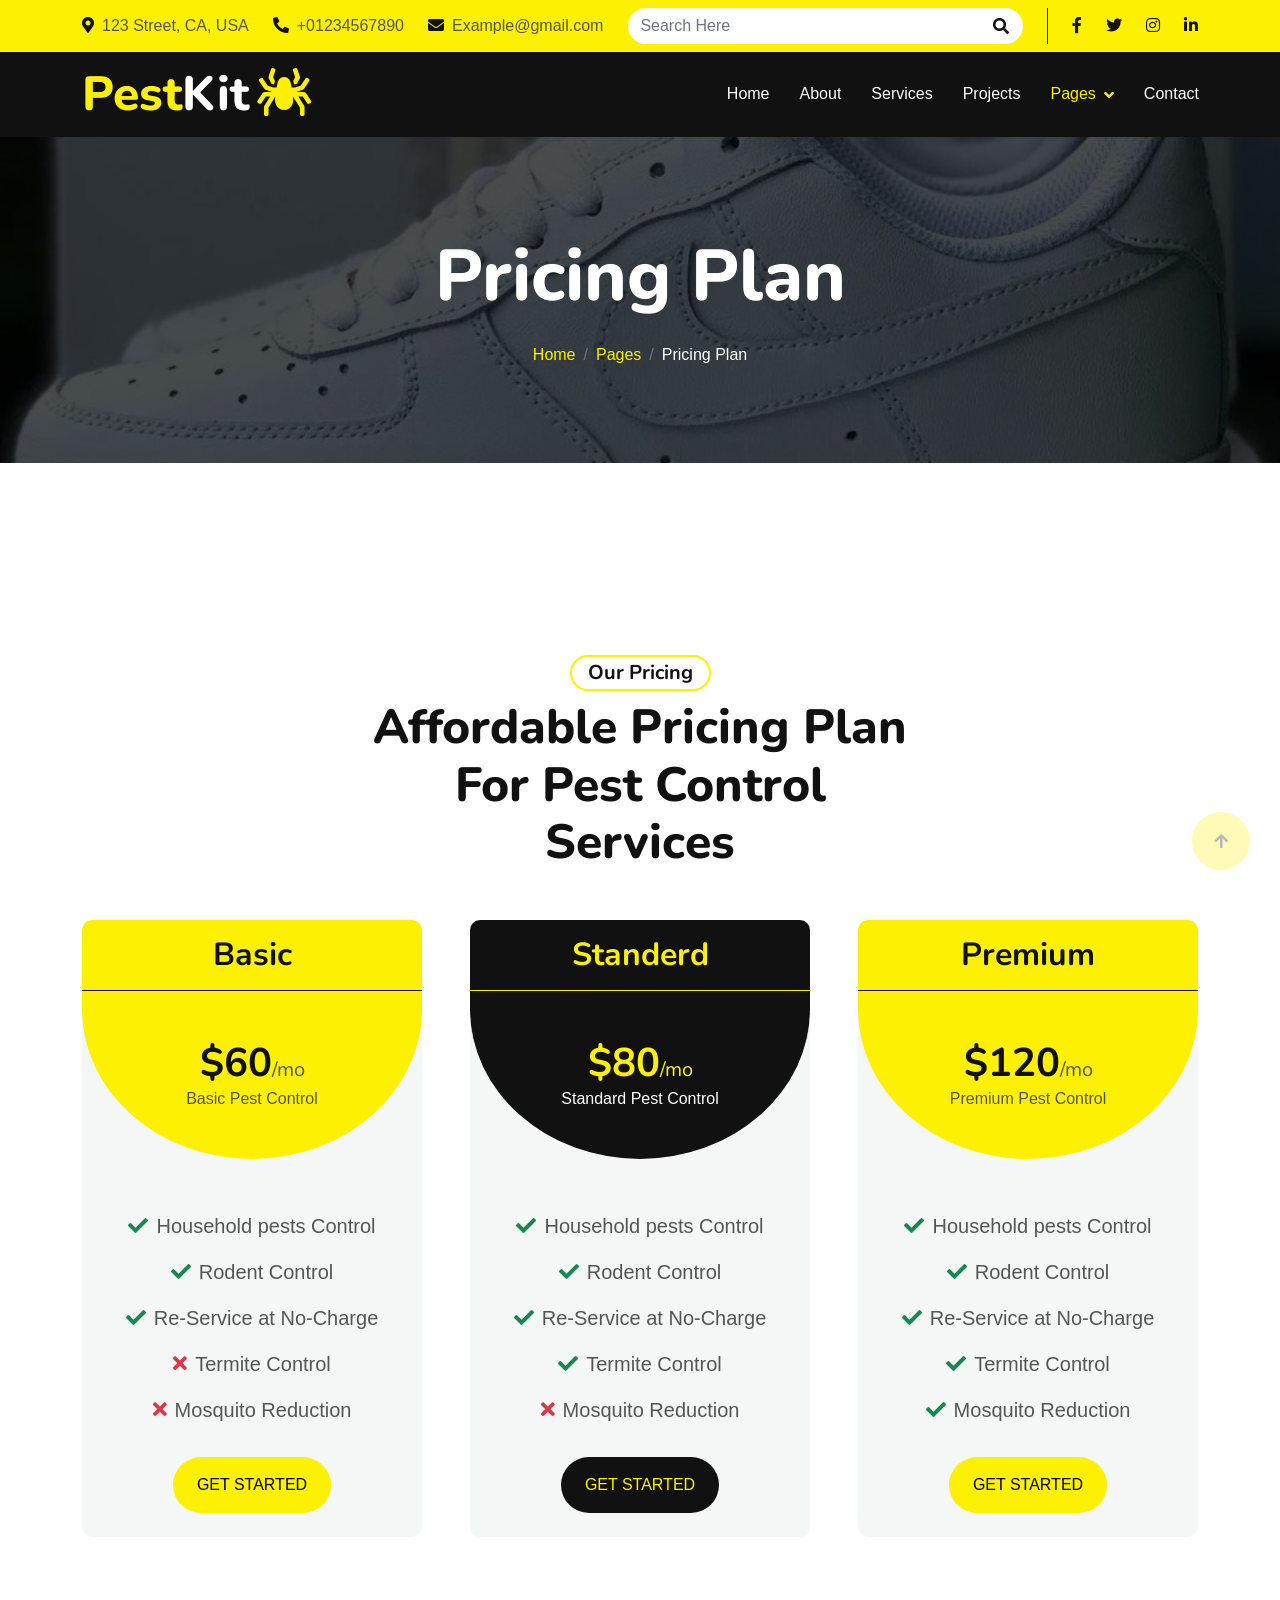
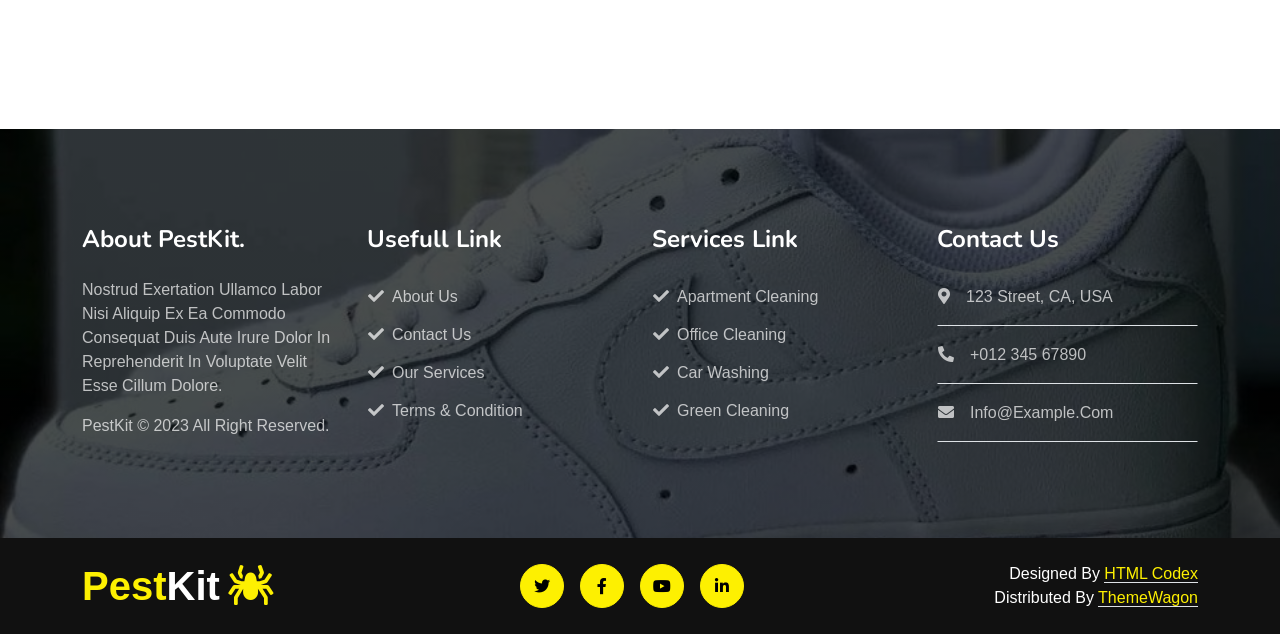
<file: WebBanGiay/WebBanGiay/wwwroot/price.html>
<!DOCTYPE html>
<html lang="en">

    <head>
        <meta charset="utf-8">
        <title>PestKit - Pest Control Website Template</title>
        <meta content="width=device-width, initial-scale=1.0" name="viewport">
        <meta content="" name="keywords">
        <meta content="" name="description">

        <!-- Google Web Fonts -->
        <link rel="preconnect" href="https://fonts.googleapis.com">
        <link rel="preconnect" href="https://fonts.gstatic.com" crossorigin>
        <link href="https://fonts.googleapis.com/css2?family=Nunito:wght@600;700;800&display=swap" rel="stylesheet"> 
        <link href="https://fonts.googleapis.com/css2?family=Open+Sans:wght@400;500&display=swap" rel="stylesheet">

        <!-- Icon Font Stylesheet -->
        <link href="https://cdnjs.cloudflare.com/ajax/libs/font-awesome/5.10.0/css/all.min.css" rel="stylesheet">
        <link href="https://cdn.jsdelivr.net/npm/bootstrap-icons@1.4.1/font/bootstrap-icons.css" rel="stylesheet">

        <!-- Libraries Stylesheet -->
        <link href="lib/animate/animate.min.css" rel="stylesheet">
        <link href="lib/owlcarousel/assets/owl.carousel.min.css" rel="stylesheet">

        <!-- Customized Bootstrap Stylesheet -->
        <link href="css/bootstrap.min.css" rel="stylesheet">

        <!-- Template Stylesheet -->
        <link href="css/style.css" rel="stylesheet">
    </head>

    <body>
        <!-- Spinner Start -->
        <div id="spinner" class="show w-100 vh-100 bg-white position-fixed translate-middle top-50 start-50 d-flex align-items-center justify-content-center">
            <div class="spinner-grow text-primary" role="status"></div>
        </div>
        <!-- Spinner End -->

        <!-- Topbar Start -->
        <div class="container-fluid topbar-top bg-primary">
            <div class="container">
                <div class="d-flex justify-content-between topbar py-2">
                    <div class="d-flex align-items-center flex-shrink-0 topbar-info">
                        <a href="#" class="me-4 text-secondary"><i class="fas fa-map-marker-alt me-2 text-dark"></i>123 Street, CA, USA</a>
                        <a href="#" class="me-4 text-secondary"><i class="fas fa-phone-alt me-2 text-dark"></i>+01234567890</a>
                        <a href="#" class="text-secondary"><i class="fas fa-envelope me-2 text-dark"></i>Example@gmail.com</a>
                    </div>
                    <div class="text-end pe-4 me-4 border-end border-dark search-btn">
                        <div class="search-form">
                            <form method="post" action="index.html">
                                <div class="form-group">
                                    <div class="d-flex">
                                        <input type="search" class="form-control border-0 rounded-pill" name="search-input" value="" placeholder="Search Here" required=""/>
                                        <button type="submit" value="Search Now!" class="btn"><i class="fa fa-search text-dark"></i></button>
                                    </div>
                                </div>
                            </form>
                        </div>
                    </div>
                    <div class="d-flex align-items-center justify-content-center topbar-icon">
                        <a href="#" class="me-4"><i class="fab fa-facebook-f text-dark"></i></a>
                        <a href="#" class="me-4"><i class="fab fa-twitter text-dark"></i></a>
                        <a href="#" class="me-4"><i class="fab fa-instagram text-dark"></i></a>
                        <a href="#" class=""><i class="fab fa-linkedin-in text-dark"></i></a>
                    </div>
                </div>
            </div>
        </div>
        <!-- Topbar End -->


        <!-- Navbar Start -->
        <div class="container-fluid bg-dark">
            <div class="container">
                <nav class="navbar navbar-dark navbar-expand-lg py-lg-0">
                    <a href="index.html" class="navbar-brand">
                        <h1 class="text-primary mb-0 display-5">Pest<span class="text-white">Kit</span><i class="fa fa-spider text-primary ms-2"></i></h1>
                    </a>
                    <button class="navbar-toggler bg-primary" type="button" data-bs-toggle="collapse" data-bs-target="#navbarCollapse">
                        <span class="fa fa-bars text-dark"></span>
                    </button>
                    <div class="collapse navbar-collapse me-n3" id="navbarCollapse">
                        <div class="navbar-nav ms-auto">
                            <a href="index.html" class="nav-item nav-link">Home</a>
                            <a href="about.html" class="nav-item nav-link">About</a>
                            <a href="service.html" class="nav-item nav-link">Services</a>
                            <a href="project.html" class="nav-item nav-link">Projects</a>
                            <div class="nav-item dropdown">
                                <a href="#" class="nav-link dropdown-toggle active" data-bs-toggle="dropdown">Pages</a>
                                <div class="dropdown-menu m-0 bg-primary">
                                    <a href="price.html" class="dropdown-item active">Pricing Plan</a>
                                    <a href="blog.html" class="dropdown-item">Blog Post</a>
                                    <a href="team.html" class="dropdown-item">Team Members</a>
                                    <a href="testimonial.html" class="dropdown-item">Testimonial</a>
                                    <a href="404.html" class="dropdown-item">404 Page</a>
                                </div>
                            </div>
                            <a href="contact.html" class="nav-item nav-link">Contact</a>
                        </div>
                    </div>
                </nav>
            </div>
        </div>
        <!-- Navbar End -->

        
        <!-- Page Header Start -->
        <div class="container-fluid page-header py-5">
            <div class="container text-center py-5">
                <h1 class="display-2 text-white mb-4 animated slideInDown">Pricing Plan</h1>
                <nav aria-label="breadcrumb">
                    <ol class="breadcrumb justify-content-center mb-0 animated slideInDown">
                        <li class="breadcrumb-item"><a href="#">Home</a></li>
                        <li class="breadcrumb-item"><a href="#">Pages</a></li>
                        <li class="breadcrumb-item text-white" aria-current="page">Pricing Plan</li>
                    </ol>
                </nav>
            </div>
        </div>
        <!-- Page Header End -->


        <!-- pricing Start -->
        <div class="container-fluid py-5">
            <div class="container py-5">
                <div class="text-center mb-5 wow fadeInUp" data-wow-delay=".3s">
                    <h5 class="mb-2 px-3 py-1 text-dark rounded-pill d-inline-block border border-2 border-primary">Our Pricing</h5>
                    <h1 class="display-5 w-50 mx-auto">Affordable Pricing Plan For Pest Control Services</h1>
                </div>
                <div class="row g-5">
                    <div class="col-lg-4 col-md-6 col-sm-12 wow fadeInUp" data-wow-delay=".3s">
                        <div class="rounded bg-light pricing-item">
                            <div class="bg-primary py-3 px-5 text-center rounded-top border-bottom border-dark">
                                <h2 class="m-0">Basic</h2>
                            </div>
                            <div class="px-4 py-5 text-center bg-primary pricing-label mb-2">
                                <h1 class="mb-0">$60<span class="text-secondary fs-5 fw-normal">/mo</span></h1>
                                <p class="mb-0">Basic Pest Control</p>
                            </div>
                            <div class="p-4 text-center fs-5">
                                <p><i class="fa fa-check text-success me-2"></i>Household pests Control</p>
                                <p><i class="fa fa-check text-success me-2"></i>Rodent Control</p>
                                <p><i class="fa fa-check text-success me-2"></i>Re-Service at No-Charge</p>
                                <p><i class="fa fa-times text-danger me-2"></i>Termite Control</p>
                                <p><i class="fa fa-times text-danger me-2"></i>Mosquito Reduction</p>
                                <button type="button" class="btn btn-primary border-0 rounded-pill px-4 py-3 mt-3">Get Started</button>
                            </div>
                        </div>
                    </div>
                    <div class="col-lg-4 col-md-6 col-sm-12 wow fadeInUp" data-wow-delay=".5s">
                        <div class="rounded bg-light pricing-item">
                            <div class="bg-dark py-3 px-5 text-center rounded-top border-bottom border-primary">
                                <h2 class="m-0 text-primary">Standerd</h2>
                            </div>
                            <div class="px-4 py-5 text-center bg-dark pricing-label pricing-featured mb-2">
                                <h1 class="mb-0 text-primary">$80<span class="fs-5 fw-normal">/mo</span></h1>
                                <p class="mb-0 text-white">Standard Pest Control</p>
                            </div>
                            <div class="p-4 text-center fs-5">
                                <p><i class="fa fa-check text-success me-2"></i>Household pests Control</p>
                                <p><i class="fa fa-check text-success me-2"></i>Rodent Control</p>
                                <p><i class="fa fa-check text-success me-2"></i>Re-Service at No-Charge</p>
                                <p><i class="fa fa-check text-success me-2"></i>Termite Control</p>
                                <p><i class="fa fa-times text-danger me-2"></i>Mosquito Reduction</p>
                                <button type="button" class="btn btn-dark border-0 text-primary rounded-pill px-4 py-3 mt-3">Get Started</button>
                            </div>
                        </div>
                    </div>
                    <div class="col-lg-4 col-md-6 col-sm-12 wow fadeInUp" data-wow-delay=".7s">
                        <div class="rounded bg-light pricing-item">
                            <div class="bg-primary py-3 px-5 text-center rounded-top border-bottom border-dark">
                                <h2 class="m-0">Premium</h2>
                            </div>
                            <div class="px-4 py-5 text-center bg-primary pricing-label mb-2">
                                <h1 class="mb-0">$120<span class="text-secondary fs-5 fw-normal">/mo</span></h1>
                                <p class="mb-0">Premium Pest Control</p>
                            </div>
                            <div class="p-4 text-center fs-5">
                                <p><i class="fa fa-check text-success me-2"></i>Household pests Control</p>
                                <p><i class="fa fa-check text-success me-2"></i>Rodent Control</p>
                                <p><i class="fa fa-check text-success me-2"></i>Re-Service at No-Charge</p>
                                <p><i class="fa fa-check text-success me-2"></i>Termite Control</p>
                                <p><i class="fa fa-check text-success me-2"></i>Mosquito Reduction</p>
                                <button type="button" class="btn btn-primary border-0 rounded-pill px-4 py-3 mt-3">Get Started</button>
                            </div>
                        </div>
                    </div>
                </div>
            </div>
        </div>
        <!-- Pricing End -->


        <!-- Footer Start -->
        <div class="container-fluid footer py-5 wow fadeIn" data-wow-delay=".3s">
            <div class="container py-5">
                <div class="row g-4 footer-inner">
                    <div class="col-lg-3 col-md-6">
                        <div class="footer-item">
                            <h4 class="text-white fw-bold mb-4">About PestKit.</h4>
                            <p>Nostrud exertation ullamco labor nisi aliquip ex ea commodo consequat duis aute irure dolor in reprehenderit in voluptate velit esse cillum dolore.</p>
                            <p class="mb-0"><a class="" href="#">PestKit </a> &copy; 2023 All Right Reserved.</p>
                        </div>
                    </div>
                    <div class="col-lg-3 col-md-6">
                        <div class="footer-item">
                            <h4 class="text-white fw-bold mb-4">Usefull Link</h4>
                            <div class="d-flex flex-column align-items-start">
                                <a class="btn btn-link ps-0" href=""><i class="fa fa-check me-2"></i>About Us</a>
                                <a class="btn btn-link ps-0" href=""><i class="fa fa-check me-2"></i>Contact Us</a>
                                <a class="btn btn-link ps-0" href=""><i class="fa fa-check me-2"></i>Our Services</a>
                                <a class="btn btn-link ps-0" href=""><i class="fa fa-check me-2"></i>Terms & Condition</a>
                            </div>
                        </div>
                    </div>
                    <div class="col-lg-3 col-md-6">
                        <div class="footer-item">
                            <h4 class="text-white fw-bold mb-4">Services Link</h4>
                            <div class="d-flex flex-column align-items-start">
                                <a class="btn btn-link ps-0" href=""><i class="fa fa-check me-2"></i>Apartment Cleaning</a>
                                <a class="btn btn-link ps-0" href=""><i class="fa fa-check me-2"></i>Office Cleaning</a>
                                <a class="btn btn-link ps-0" href=""><i class="fa fa-check me-2"></i>Car Washing</a>
                                <a class="btn btn-link ps-0" href=""><i class="fa fa-check me-2"></i>Green Cleaning</a>
                            </div>
                            
                        </div>
                    </div>
                    <div class="col-lg-3 col-md-6">
                        <div class="footer-item">
                            <h4 class="text-white fw-bold mb-4">Contact Us</h4>
                            <a href="" class="btn btn-link w-100 text-start ps-0 pb-3 border-bottom rounded-0"><i class="fa fa-map-marker-alt me-3"></i>123 Street, CA, USA</a>
                            <a href="" class="btn btn-link w-100 text-start ps-0 py-3 border-bottom rounded-0"><i class="fa fa-phone-alt me-3"></i>+012 345 67890</a>
                            <a href="" class="btn btn-link w-100 text-start ps-0 py-3 border-bottom rounded-0"><i class="fa fa-envelope me-3"></i>info@example.com</a>
                        </div>
                    </div>
                </div>
            </div>
        </div>
        <!-- Footer End -->



        <!-- Copyright Start -->
        <div class="container-fluid copyright bg-dark py-4">
            <div class="container">
                <div class="row">
                    <div class="col-md-4 text-center text-md-start mb-3 mb-md-0">
                        <a href="#" class="text-primary mb-0 display-6">Pest<span class="text-white">Kit</span><i class="fa fa-spider text-primary ms-2"></i></a>
                    </div>
                    <div class="col-md-4 copyright-btn text-center text-md-start mb-3 mb-md-0 flex-shrink-0">
                        <a class="btn btn-primary rounded-circle me-3 copyright-icon" href=""><i class="fab fa-twitter"></i></a>
                        <a class="btn btn-primary rounded-circle me-3 copyright-icon" href=""><i class="fab fa-facebook-f"></i></a>
                        <a class="btn btn-primary rounded-circle me-3 copyright-icon" href=""><i class="fab fa-youtube"></i></a>
                        <a class="btn btn-primary rounded-circle me-3 copyright-icon" href=""><i class="fab fa-linkedin-in"></i></a>
                    </div>
                    <div class="col-md-4 my-auto text-center text-md-end text-white">
                        <!--/*** This template is free as long as you keep the below author’s credit link/attribution link/backlink. ***/-->
                        <!--/*** If you'd like to use the template without the below author’s credit link/attribution link/backlink, ***/-->
                        <!--/*** you can purchase the Credit Removal License from "https://htmlcodex.com/credit-removal". ***/-->
                        Designed By <a class="border-bottom" href="https://htmlcodex.com">HTML Codex</a><br>Distributed By <a class="border-bottom" href="https://themewagon.com">ThemeWagon</a>
                    </div>
                </div>
            </div>
        </div>
        <!-- Copyright End -->
        

        <!-- Back to Top -->
        <a href="#" class="btn btn-primary rounded-circle border-3 back-to-top"><i class="fa fa-arrow-up"></i></a>

        
        <!-- JavaScript Libraries -->
        <script src="https://ajax.googleapis.com/ajax/libs/jquery/3.6.4/jquery.min.js"></script>
        <script src="https://code.jquery.com/jquery-3.4.1.min.js"></script>
        <script src="https://cdn.jsdelivr.net/npm/bootstrap@5.0.0/dist/js/bootstrap.bundle.min.js"></script>
        <script src="lib/wow/wow.min.js"></script>
        <script src="lib/easing/easing.min.js"></script>
        <script src="lib/waypoints/waypoints.min.js"></script>
        <script src="lib/owlcarousel/owl.carousel.min.js"></script>

        <!-- Template Javascript -->
        <script src="js/main.js"></script>
    </body>

</html>
</file>
<file: WebBanGiay/WebBanGiay/wwwroot/Admin/css/style.css>
/********** Template CSS **********/
:root {
    --primary: #EB1616;
    --secondary: #191C24;
    --light: #6C7293;
    --dark: #ffffff;
}

.back-to-top {
    position: fixed;
    display: none;
    right: 45px;
    bottom: 45px;
    z-index: 99;
}


/*** Spinner ***/
#spinner {
    opacity: 0;
    visibility: hidden;
    transition: opacity .5s ease-out, visibility 0s linear .5s;
    z-index: 99999;
}

#spinner.show {
    transition: opacity .5s ease-out, visibility 0s linear 0s;
    visibility: visible;
    opacity: 1;
}


/*** Button ***/
.btn {
    transition: .5s;
}

.btn-square {
    width: 38px;
    height: 38px;
}

.btn-sm-square {
    width: 32px;
    height: 32px;
}

.btn-lg-square {
    width: 48px;
    height: 48px;
}

.btn-square,
.btn-sm-square,
.btn-lg-square {
    padding: 0;
    display: inline-flex;
    align-items: center;
    justify-content: center;
    font-weight: normal;
    border-radius: 50px;
}


/*** Layout ***/
.sidebar {
    position: fixed;
    top: 0;
    left: 0;
    bottom: 0;
    width: 250px;
    height: 100vh;
    overflow-y: auto;
    background: var(--secondary);
    transition: 0.5s;
    z-index: 999;
}

.content {
    margin-left: 250px;
    min-height: 100vh;
    background: var(--dark);
    transition: 0.5s;
}

@media (min-width: 992px) {
    .sidebar {
        margin-left: 0;
    }

    .sidebar.open {
        margin-left: -250px;
    }

    .content {
        width: calc(100% - 250px);
    }

    .content.open {
        width: 100%;
        margin-left: 0;
    }
}

@media (max-width: 991.98px) {
    .sidebar {
        margin-left: -250px;
    }

    .sidebar.open {
        margin-left: 0;
    }

    .content {
        width: 100%;
        margin-left: 0;
    }
}


/*** Navbar ***/
.sidebar .navbar .navbar-nav .nav-link {
    padding: 7px 20px;
    color: var(--light);
    font-weight: 500;
    border-left: 3px solid var(--secondary);
    border-radius: 0 30px 30px 0;
    outline: none;
}

.sidebar .navbar .navbar-nav .nav-link:hover,
.sidebar .navbar .navbar-nav .nav-link.active {
    color: var(--primary);
    background: var(--dark);
    border-color: var(--primary);
}

.sidebar .navbar .navbar-nav .nav-link i {
    width: 40px;
    height: 40px;
    display: inline-flex;
    align-items: center;
    justify-content: center;
    background: #000000;
    border-radius: 40px;
}

.sidebar .navbar .navbar-nav .nav-link:hover i,
.sidebar .navbar .navbar-nav .nav-link.active i {
    background: var(--secondary);
}

.sidebar .navbar .dropdown-toggle::after {
    position: absolute;
    top: 15px;
    right: 15px;
    border: none;
    content: "\f107";
    font-family: "Font Awesome 5 Free";
    font-weight: 900;
    transition: .5s;
}

.sidebar .navbar .dropdown-toggle[aria-expanded=true]::after {
    transform: rotate(-180deg);
}

.sidebar .navbar .dropdown-item {
    padding-left: 25px;
    border-radius: 0 30px 30px 0;
    color: var(--light);
}

.sidebar .navbar .dropdown-item:hover,
.sidebar .navbar .dropdown-item.active {
    background: var(--dark);
}

.content .navbar .navbar-nav .nav-link {
    margin-left: 25px;
    padding: 12px 0;
    color: var(--light);
    outline: none;
}

.content .navbar .navbar-nav .nav-link:hover,
.content .navbar .navbar-nav .nav-link.active {
    color: var(--primary);
}

.content .navbar .sidebar-toggler,
.content .navbar .navbar-nav .nav-link i {
    width: 40px;
    height: 40px;
    display: inline-flex;
    align-items: center;
    justify-content: center;
    background: #000000;
    border-radius: 40px;
}

.content .navbar .dropdown-item {
    color: var(--light);
}

.content .navbar .dropdown-item:hover,
.content .navbar .dropdown-item.active {
    background: var(--dark);
}

.content .navbar .dropdown-toggle::after {
    margin-left: 6px;
    vertical-align: middle;
    border: none;
    content: "\f107";
    font-family: "Font Awesome 5 Free";
    font-weight: 900;
    transition: .5s;
}

.content .navbar .dropdown-toggle[aria-expanded=true]::after {
    transform: rotate(-180deg);
}

@media (max-width: 575.98px) {
    .content .navbar .navbar-nav .nav-link {
        margin-left: 15px;
    }
}


/*** Date Picker ***/
.bootstrap-datetimepicker-widget.bottom {
    top: auto !important;
}

.bootstrap-datetimepicker-widget .table * {
    border-bottom-width: 0px;
}

.bootstrap-datetimepicker-widget .table th {
    font-weight: 500;
}

.bootstrap-datetimepicker-widget.dropdown-menu {
    padding: 10px;
    border-radius: 2px;
}

.bootstrap-datetimepicker-widget table td.active,
.bootstrap-datetimepicker-widget table td.active:hover {
    background: var(--primary);
}

.bootstrap-datetimepicker-widget table td.today::before {
    border-bottom-color: var(--primary);
}


/*** Testimonial ***/
.progress .progress-bar {
    width: 0px;
    transition: 2s;
}


/*** Testimonial ***/
.testimonial-carousel .owl-dots {
    margin-top: 24px;
    display: flex;
    align-items: flex-end;
    justify-content: center;
}

.testimonial-carousel .owl-dot {
    position: relative;
    display: inline-block;
    margin: 0 5px;
    width: 15px;
    height: 15px;
    border: 5px solid var(--primary);
    border-radius: 15px;
    transition: .5s;
}

.testimonial-carousel .owl-dot.active {
    background: var(--dark);
    border-color: var(--primary);
}
</file>
<file: WebBanGiay/WebBanGiay/wwwroot/css/style.css>
/*** Spinner Start ***/
#spinner {
    opacity: 0;
    visibility: hidden;
    transition: opacity .8s ease-out, visibility 0s linear .5s;
    z-index: 99999;
 }

 #spinner.show {
     transition: opacity .8s ease-out, visibility 0s linear .0s;
     visibility: visible;
     opacity: 1;
 }

/*** Spinner End ***/

.back-to-top {
    position: fixed;
    right: 30px;
    bottom: 30px;
    display: flex;
    width: 58px;
    height: 58px;
    align-items: center;
    justify-content: center;
    z-index: 99;
}

.btn {
    text-transform: uppercase;
    font-weight: 500;
    transition: .5s;
}

.btn.btn-primary {
    box-shadow: inset 0 0 0 0 var(--bs-dark);
}

.btn.btn-primary:hover {
    box-shadow: inset 200px 0 0 0 var(--bs-dark) !important;
    color: var(--bs-primary) !important;
}

.btn.btn-dark {
    box-shadow: inset 0 0 0 0 var(--bs-primary);
}

.btn.btn-dark:hover {
    box-shadow: inset 200px 0 0 0 var(--bs-primary);
    color: var(--bs-dark) !important;
}



/*** Topbar Start ***/

.search-btn {
    position: relative;
    width: 100%;
    padding: 0 0 0 25px;
}

.search-btn .form-group {
    width: 100%;
}

.search-btn button {
    position: absolute;
    right: 25px;
}

@media (max-width: 992px) {
    .search-btn {
        display: none;
    }
}

@media (max-width: 768px) {
    .topbar {
        flex-direction: column;
    }
    .search-btn {
        display: none;
    }
    .topbar-info {
        flex-direction: column;
    }
    .topbar-info a {
        padding: 0 0 10px 0;
    }
    .topbar-icon {
        padding: 0 0 10px 0;
    }
}

@media (max-width: 576px) {
    .topbar-top {
        display: none;
    }
}

/*** Topbar End ***/

/*** Navbar Start ***/
.navbar .navbar-nav {
    padding: 15px 0;
}

.navbar .navbar-nav .nav-link {
    padding: 15px;
    color: var(--bs-white);
    font-weight: 500;
    font-size: 16px;
    outline: none;
    transition: .5s;
}

.navbar .navbar-nav .nav-link:hover,
.navbar .navbar-nav .nav-link.active  {
    color: var(--bs-primary);
    transition: .5s;
}

.navbar .dropdown-toggle::after {
    border: none;
    content: "\f107";
    font-family: "Font Awesome 5 Free";
    font-weight: 800;
    vertical-align: middle;
    margin-left: 8px;
}

@media (min-width: 992px) {
    .navbar .nav-item .dropdown-menu {
        display: block;
        visibility: hidden;
        top: 100%;
        transform: rotateX(-75deg);
        transform-origin: 0% 0%;
        transition: .5s;
        opacity: 0;
    }
}

.dropdown .dropdown-menu a:hover,
.dropdown .dropdown-menu a.active {
    background: var(--bs-dark);
    color: var(--bs-primary);
}

.navbar .nav-item:hover .dropdown-menu {
    transform: rotateX(0deg);
    visibility: visible;
    transition: .5s;
    opacity: 1;
}

.navbar-toggler {
    background: var(--bs-secondary);
    color: var(--bs-light) !important;
    padding: 5px 12px;
    border: 2px solid var(--bs-primary) !important;
}

/*** Navbar End ***/



/*** Carousel Start ***/

.carousel-item {
    position: relative;
}

.carousel-item::after {
    content: "";
    position: absolute;
    width: 100%;
    height: 100%;
    top: 0;
    right: 0;
    background: rgba(0, 0, 0, .7);
}

.carousel-caption {
    height: 100%;
    display: flex;
    align-items: center;
    text-align: start;
    z-index: 1;
}

.carousel-control-prev {
    width: 80px;
    height: 60px;
    position: absolute;
    top: 50%;
    left: 0;
    background: var(--bs-primary);
    border-radius: 0 30px 30px 0;
    transition: .5s;
    opacity: 1;
}


.carousel-control-next {
    width: 80px;
    height: 60px;
    position: absolute;
    top: 50%;
    right: 0;
    background: var(--bs-primary);
    border-radius: 30px 0 0 30px;
    transition: .5s;
    opacity: 1;
}

#carouselId .carousel-indicators li,
#carouselId .carousel-indicators li {
    width: 24px;
    height: 24px;
    background: var(--bs-dark);
    border: 2px solid var(--bs-primary);
    border-radius: 24px;
    margin: 0 10px 30px 10px;
}

#carouselId .carousel-indicators li.active {
    background: var(--bs-primary) !important;
}

@media (max-width: 768px) {
    .carousel-item {
        width: 100%;
        height: 400px;
    }

    .carousel-item img {
        height: 400px;
    }

    .carousel-control-prev,
    .carousel-control-next {
        display: none;
    }
    
}

.page-header {
    background: linear-gradient(rgba(0, 0, 0, .7), rgba(0, 0, 0, .7)), url(../img/carousel-2.jpg) center center no-repeat;
    background-size: cover;
    margin-bottom: 6rem;
}

/*** Carousel End ***/


/*** About Start ***/

.about-img {
    width: 100%;
    height: 100%;
    position: relative;
    padding: 30px 30px 30px 30px ;
    overflow: hidden;
}

.about-img::before {
    content: "";
    width: 100%;
    height: 40%;
    background: var(--bs-dark);
    position: absolute;
    top: 0px;
    left: 0px;
    z-index: 1;
    border-radius: 10px 10px 10px 10px;
}


.about-img::after {
    content: "";
    width: 100%;
    height: 60%;
    background: var(--bs-primary);
    position: absolute;
    bottom: 0px;
    left: 0px;
    z-index: 1;
    border-radius: 10px 10px 10px 10px;
}

.rotate-left {
    width: 150px;
    height: 100px;
    position: absolute;
    top: 28%;
    left: -10%;
    rotate: 25deg;
    z-index: 2;
}

.rotate-right {
    width: 150px;
    height: 100px;
    position: absolute;
    top: 28%;
    right: -10%;
    rotate: -25deg;
    z-index: 2;
}

.about-img img {
    position: relative;
    z-index: 2;
    border-radius: 10px;
}

.experiences {
    width: 160px;
    height: 200px;
    position: absolute;
    top: -0;
    right: 0;
    padding: 35px 35px;
    text-align: center;
    border-radius: 10px;
    z-index: 3;
    animation: mymove 5s infinite;
    animation-timing-function: ease-in-out;
}

@keyframes mymove {
    from {top: -202px;}
    to {top: 102%;}
}

/*** About End ***/


/*** Services Start ***/
.services-inner-icon {
    width: 130px;
    height: 130px;
    background: var(--bs-dark);
    display: flex;
    align-items: center;
    justify-content: center;
    transition: .5s;
    position: relative;
    
}

.services-inner-icon::after {
    content: "";
    position: absolute;
    width: 0;
    height: 0;
    border-radius: 62px;
    top: 50%;
    left: 50%;
    transition: .5s;
}

.services-item:hover .services-inner-icon::after {
    width: 100%;
    height: 100%;
    margin-top: -50%;
    margin-left: -50%;
    background: var(--bs-primary);
    color: var(--bs-dark);
    
} 

.services-item i {
    text-align: center;
    transition: .5s;
}

.services-item:hover i {
    color: var(--bs-dark) !important;
    z-index: 1;
    rotate: 360deg;
}

.services-btn {
    display: flex;
    align-items: center;
    justify-content: center;
}

/*** Services Start ***/

/*** Project Start ***/
.project-item {
    width: 100%;
    height: 100%;
    position: relative;
    padding: 30px 30px 30px 30px ;
    overflow: hidden;
}

.project-item::before {
    content: "";
    width: 100%;
    height: 40%;
    background: var(--bs-dark);
    position: absolute;
    top: 0px;
    left: 0px;
    z-index: 1;
    border-radius: 10px 10px 10px 10px;
}


.project-item::after {
    content: "";
    width: 100%;
    height: 60%;
    background: var(--bs-primary);
    position: absolute;
    bottom: 0px;
    left: 0px;
    z-index: 1;
    border-radius: 10px 10px 10px 10px;
}

.project-left {
    width: 180px;
    height: 70px;
    position: absolute;
    top: 22%;
    left: -18%;
    rotate: 30deg;
    z-index: 2;
}

.project-right {
    width: 180px;
    height: 70px;
    position: absolute;
    top: 22%;
    right: -18%;
    rotate: -30deg;
    z-index: 2;
}

.project-item img {
    position: relative;
    width: 100%;
    height: 100%;
    z-index: 2;
    border-radius: 10px;
    display: flex;
    align-items: center;
    justify-content: center;
}

.project-item a {
    position: absolute;
    padding: 25px;
    top: 50%;
    left: 50%;
    transform: translate(-50%, -50%) scale(0) rotate(-360deg);
    border-radius: 10px;
    z-index: 3;
    display: flex;
    align-items: center;
    justify-content: center;
    transition: .5s;
    opacity: 0;
}

.project-item:hover a {
    top: 50%;
    left: 50%;
    transform: translate(-50%, -50%) scale(1) rotate(0deg);
    background: var(--bs-primary);
    color: var(--bs-dark) !important;
    opacity: 1;

}


/*** prohect Start ***/


/*** Blog Start ***/

.blog-carousel {
    width: 100%;
    height: 100%;
    position: relative;
}


.blog-carousel .owl-nav .owl-prev {
    position: absolute;
    width: 80px;
    height: 50px;
    background: var(--bs-primary);
    top: -51px;
    left: 0;
    border: 0;
    border-radius: 10px 30px 30px 10px;
}

.blog-carousel .owl-nav .owl-prev {
    box-shadow: inset 0 0 0 0 var(--bs-dark);
    transition: .5s;
}

.blog-carousel .owl-nav .owl-prev:hover {
    box-shadow: inset 200px 0 0 0 var(--bs-dark);
    color: var(--bs-primary) !important;
}

.blog-carousel .owl-prev,
.blog-carousel .owl-next {
    color: var(--bs-dark);
    display: flex;
    align-items: center;
    justify-content: center;
}

.blog-carousel .owl-nav .owl-next {
    position: absolute;
    width: 80px;
    height: 50px;
    background: var(--bs-primary);
    top: -51px;
    right: 0;
    border-radius: 30px 10px 10px 30px;
}

.blog-carousel .owl-nav .owl-next {
    box-shadow: inset 0 0 0 0 #000000;
    transition: .5s;
}

.blog-carousel .owl-nav .owl-next:hover {
    box-shadow: inset 200px 0 0 0 #000000;
    color: var(--bs-primary) !important;
}

/*** Blog End ***/


/*** Pricing Start ***/
.pricing-item {
    transition: .5s;
    
}

.pricing-item:hover {
    box-shadow: 0 0 30px rgba(0, 0, 0, .5);
    margin: -20px 0 20px 0;
}

.pricing-label {
    border-bottom: 20px solid var(--bs-light);
    border-radius: 0 0 300px 300px;
    transition: .5s;
}

.pricing-item:hover .pricing-label {
    border-color: rgba(0, 0, 0, .5);
}

.pricing-item:hover .pricing-label.pricing-featured {
    border-color: rgba(255, 255, 255, .5);
}


/*** Pricing End ***/


/*** Call To Action start ***/

.call-to-action {
    background: linear-gradient(rgba(0, 0, 0, .7), rgba(0, 0, 0, .7)), url(../img/carousel-1.jpg) center center no-repeat;
    background-size: cover;
}

/*** Call To Action End ***/


/*** Team Start ***/
.team-item {
    position: relative;
    width: 100%;
    height: 100%;
    overflow: hidden;
}

.team-item .team-icon {
    position: absolute;
    top: 15px;
    right: -80px;
    rotate: -30deg;
    transition: .5s;
    visibility: hidden;
}

.team-item:hover .team-icon {
    visibility: visible;
    margin-right: 95px;
    rotate: 0deg;
}

.team-item .team-icon .btn {
    padding: 0;
    width: 40px;
    height: 40px;
    display: flex;
    align-items: center;
    justify-content: center;
    border-radius: 35px;
}

.team-item .team-content {
    box-shadow: inset 0 0 0 0 var(--bs-dark);
    transition: 1s;
    
}

.team-item:hover .team-content {
    box-shadow: inset 550px 0 0 0 var(--bs-dark);
    color: var(--bs-primary) !important;
}
/*** Team End ***/

/*** testimonial Start ***/
.testimonial-content {
    position: relative;
    width: 100%;
    height: 100%;
    background: var(--bs-light);
    z-index: 1;
}

.testimonial-content::before {
    content: "";
    width: 50px;
    height: 50px;
    position: absolute;
    left: 50px;
    bottom: -15px;
    rotate: 45deg;
    z-index: -5;
    background: var(--bs-light);
}

.testimonial-carousel {
    position: relative;
    padding-left: 60px;
    padding-right: 60px;
}

.testimonial-carousel .owl-nav .owl-prev,
.testimonial-carousel .owl-nav .owl-next {
    display: flex;
    align-items: center;
    justify-content: center;
    position: absolute;
    width: 60px;
    height: 40px;
    background: var(--bs-primary);
    color: var(--bs-dark);
    font-size: 22px;
    top: 14%;
    left: 0px;
    border-radius: 30px 0 0 30px;
    box-shadow: inset 0 0 0 0 var(--bs-dark);
    transition: .5s;
}

.testimonial-carousel .owl-nav .owl-prev:hover {
    box-shadow: inset 200px 0 0 0 var(--bs-dark);
    color: var(--bs-primary) !important;
}

.testimonial-carousel .owl-nav .owl-next {
    left: auto;
    right: 0px;
    border-radius: 0 30px 30px 0;
}

.testimonial-carousel .owl-nav .owl-next:hover {
    box-shadow: inset 200px 0 0 0 var(--bs-dark);
    color: var(--bs-primary) !important;
}

.testimonial-carousel .owl-dots {
    margin-top: 30px;
    display: flex;
    align-items: center;
    justify-content: center;
}

.testimonial-carousel .owl-dot {
    position: relative;
    display: inline-block;
    margin: 0 5px;
    width: 15px;
    height: 15px;
    background: var(--bs-secondary);
    border-radius: 15px;
    transition: .5s;
}

.testimonial-carousel .owl-dot.active {
    width: 30px;
    background: var(--bs-primary);
}

/*** testimonial End ***/


/*** Contact Start ***/
.contact-link a i,
.contact-link a h5,
.contact-link a.h5 {
    transition: .5s;
}

.contact-link a i:hover,
.contact-link a h5:hover,
.contact-link a.h5:hover {
    color: var(--bs-primary) !important;
}

/*** Contact End ***/


/*** Footer Start ***/
.footer {
    background: linear-gradient(rgba(0, 0, 0, .7), rgba(0, 0, 0, .7)), url(../img/carousel-2.jpg) center center no-repeat;
    background-size: cover;
    color: rgba(255, 255, 255, .7);
    margin-top: 6rem;
}

.footer-item,
.footer-item a {
    color: rgba(255, 255, 255, .7);
    text-transform: capitalize;
}

/*** Footer End ***/


/*** Copywright Start ***/

.copyright .copyright-btn {
    display: flex;
    align-items: center;
    justify-content: center;
}

.copyright .copyright-icon {
    width: 44px; 
    height: 44px; 
    display: flex;
    align-items: center; 
    justify-content: center;
}

/*** Copywright End ***/
</file>
